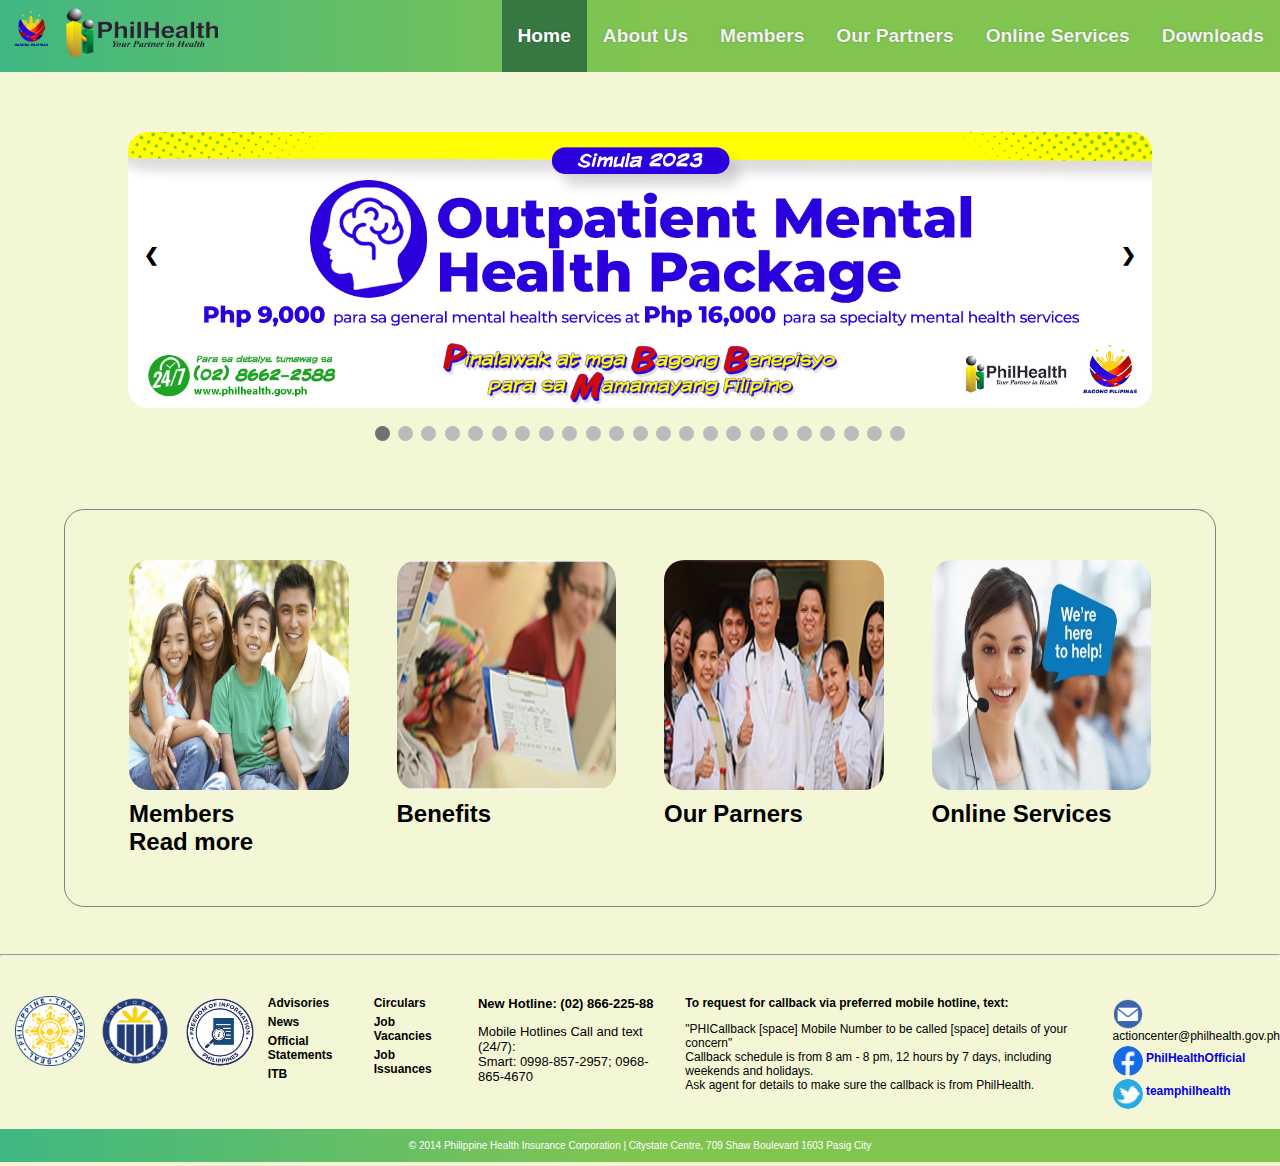
<file: index.html>
<!DOCTYPE html>
<html lang="en">
<head>
    <meta charset="UTF-8">
    <meta name="viewport" content="width=device-width, initial-scale=1.0">
    <title>PhilHealth Homepage</title>
    <link rel="stylesheet" href="styles.css">
</head>
<body>
    <div class="topnav">
        <img src="images/logos/bagongPhLogo.png" alt="Phlogo" style="width: 52px; height: 50px; padding-left: 10px;">
        <img src="images/logos/logo.png" alt="philhealthlogo" style="width: 162px; height: 58px; padding-left: 10px; padding-top: 8px;">
        <a  href="downloads.html">Downloads</a>
        <a href="online-services.html">Online Services</a>
        <a href="#contact">Our Partners</a>
        <a href="#members">Members</a>
        <a href="aboutus.html">About Us</a>
        <a href="index.html" class="active">Home</a>
      </div>
      
      <div class="slideshow-container">

        <div class="mySlides fade">
          <img src="images/slides/slide1.jpg" style="width:100%">
        </div>
        
        <div class="mySlides fade">
          <img src="images/slides/slide2.jpg" style="width:100%">
        </div>
        
        <div class="mySlides fade">
          <img src="images/slides/slide3.jpg" style="width:100%">
        </div>

        <div class="mySlides fade">
          <img src="images/slides/slide4.jpg" style="width:100%">
        </div>

        <div class="mySlides fade">
          <img src="images/slides/slide5.jpg" style="width:100%">
        </div>

        <div class="mySlides fade">
          <img src="images/slides/slide6.jpg" style="width:100%">
        </div>

        <div class="mySlides fade">
          <img src="images/slides/slide7.jpg" style="width:100%">
        </div>

        <div class="mySlides fade">
          <img src="images/slides/slide8.jpg" style="width:100%">
        </div>

        <div class="mySlides fade">
          <img src="images/slides/slide 9.jpg" style="width:100%">
        </div>

        <div class="mySlides fade">
          <img src="images/slides/slide10.jpg" style="width:100%">
        </div>

        <div class="mySlides fade">
          <img src="images/slides/slide11.jpg" style="width:100%">
        </div>

        <div class="mySlides fade">
          <img src="images/slides/slide12.jpg" style="width:100%">
        </div>

        <div class="mySlides fade">
          <img src="images/slides/slide13.jpg" style="width:100%">
        </div>

        <div class="mySlides fade">
          <img src="images/slides/slide14.jpg" style="width:100%">
        </div>

        <div class="mySlides fade">
          <img src="images/slides/slide15.jpg" style="width:100%">
        </div>
        
        <div class="mySlides fade">
          <img src="images/slides/slide16.jpg" style="width:100%">
        </div>

        <div class="mySlides fade">
          <img src="images/slides/slide17.jpg" style="width:100%">
        </div>

        <div class="mySlides fade">
          <img src="images/slides/slide18.png" style="width:100%">
        </div>
        
        <div class="mySlides fade">
          <img src="images/slides/slide19.jpg" style="width:100%">
        </div>

        <div class="mySlides fade">
          <img src="images/slides/slide20.jpg" style="width:100%">
        </div>

        <div class="mySlides fade">
          <img src="images/slides/slide21.jpg" style="width:100%">
        </div>

        <div class="mySlides fade">
          <img src="images/slides/slide22.jpg" style="width:100%">
        </div>  

        <div class="mySlides fade">
          <img src="images/slides/slide23.jpg" style="width:100%">
        </div>  

        <a class="prev" id="prevButton">&#10094;</a>
        <a class="next" id="nextButton">&#10095;</a>
        
        <br>
      </div>
        <div style="text-align:center">
          <span class="dot" id="dot1"></span>
          <span class="dot" id="dot2"></span>
          <span class="dot" id="dot3"></span>
          <span class="dot" id="dot4"></span>
          <span class="dot" id="dot5"></span>
          <span class="dot" id="dot6"></span>
          <span class="dot" id="dot7"></span>
          <span class="dot" id="dot8"></span>
          <span class="dot" id="dot9"></span>
          <span class="dot" id="dot10"></span>
          <span class="dot" id="dot11"></span>
          <span class="dot" id="dot12"></span>
          <span class="dot" id="dot13"></span>
          <span class="dot" id="dot14"></span>
          <span class="dot" id="dot15"></span>
          <span class="dot" id="dot16"></span>
          <span class="dot" id="dot17"></span>
          <span class="dot" id="dot18"></span>
          <span class="dot" id="dot19"></span>
          <span class="dot" id="dot20"></span>
          <span class="dot" id="dot21"></span>
          <span class="dot" id="dot22"></span>
          <span class="dot" id="dot23"></span>
        </div>
<div class="outer-container">
<div class="brdr">
  <div class="homeImage" style="justify-content: center; display: flex; gap: 3rem; font-size: x-large;">

    <div class="image1">
    <a href="#" style="font-weight: bold; text-decoration: none;">
      <img src="images/images/image1.jpg" alt="image1">
      <br>Members<br>Read more</a></div>

    <div class="image2">
      <a href="#" style="font-weight: bold; text-decoration: none;">
        <img src="images/images/image2.jpg" alt="image2">
        <br>Benefits</a></div>

    <div class="image3">
      <a href="#" style="font-weight: bold; text-decoration: none;">
        <img src="images/images/image3.jpg" alt="image3">
        <br>Our Parners</a></div>

    <div class="image4">
      <a href="#" style="font-weight: bold; text-decoration: none;">
        <img src="images/images/image4.jpg" alt="image4">
        <br>Online Services</a></div>
    
  </div>
  </div>
</div>
     <!--footer contents-->
     <nav><footer> <hr style="margin-bottom: 40px;">
      <div class="ftr-container">
        <div class="ftrLogo-left image-con1"></div>
        <div class="ftrLogo-left image-con2"></div>
        <div class="ftrLogo-left image-con3"></div>
      
      <div class="ftrContents">
        <div class="ftrContents-left">
          <a href="#">Advisories</a>
          <a href="#">News</a>
          <a href="#">Official Statements</a>
          <a href="#">ITB</a>
        </div>
        <div class="ftrContents-right">
          <a href="#">Circulars</a>
          <a href="#">Job Vacancies</a>
          <a href="#">Job Issuances</a>
        </div>
        <div class="contacts">
          <a style="font-weight: bold;">New Hotline: (02) 866-225-88</a>
          <p>Mobile Hotlines Call and text (24/7):<br>
            Smart: 0998-857-2957; 0968-865-4670</p>
        </div>
        <div class="requests">
          <a style="font-weight: bold;">To request for callback via preferred mobile hotline, text: <br></a>
          <p>"PHICallback [space] Mobile Number to be called [space] details of your concern"<br>
            Callback schedule is from 8 am - 8 pm, 12 hours by 7 days, including weekends and holidays. <br>
            Ask agent for details to make sure the callback is from PhilHealth.</p>
        </div>
          <div class="ftrLogo-right">
            <img src="images/logos/email.png" alt=""> actioncenter@philhealth.gov.ph <br>
            <img src="images/logos/fb.png" alt=""> <a href="https://www.facebook.com/PhilHealthOfficial/" target="_blank">PhilHealthOfficial</a><br>
            <img src="images/logos/twitter.png" alt=""> <a href="https://twitter.com/teamphilhealth/" target="_blank">teamphilhealth</a>
          </div>
      </div>
    </div>
    
      <div class="footer">
    <p>© 2014 Philippine Health Insurance Corporation | Citystate Centre, 709 Shaw Boulevard 1603 Pasig City</p></div>
    </footer></nav>
      <script src="script.js"></script>
</body>
</html>
</file>
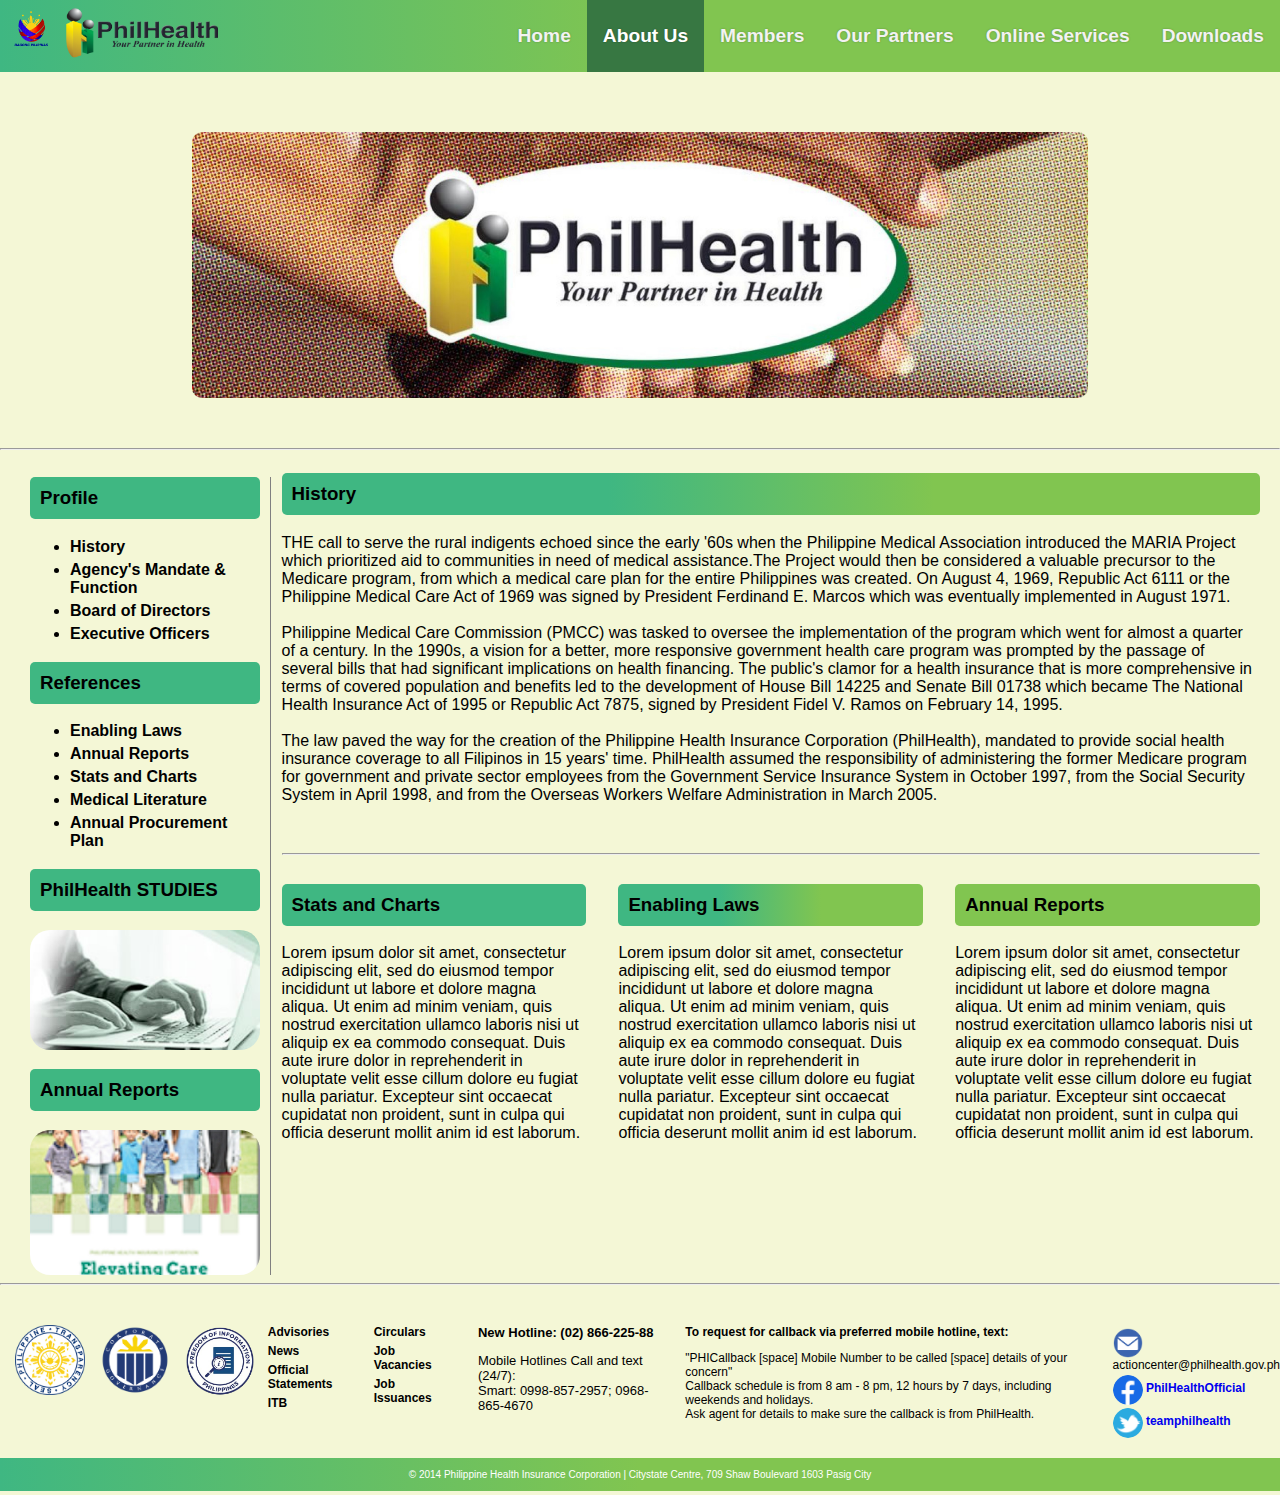
<file: aboutus.html>
<!DOCTYPE html>
<html lang="en">
<head>
    <meta charset="UTF-8">
    <meta name="viewport" content="width=device-width, initial-scale=1.0">
    <title>About Us</title>
    <link rel="stylesheet" href="styles.css">
    <link rel="stylesheet" href="aboutus.css">
</head>
<body>
    <div class="topnav">
        <img src="images/logos/bagongPhLogo.png" alt="Phlogo" style="width: 52px; height: 50px; padding-left: 10px;">
        <img src="images/logos/logo.png" alt="philhealthlogo" style="width: 162px; height: 58px; padding-left: 10px; padding-top: 8px;">
        <a  href="downloads.html">Downloads</a>
        <a href="online-services.html">Online Services</a>
        <a href="#contact">Our Partners</a>
        <a href="#members">Members</a>
        <a href="aboutus.html" class="active">About Us</a>
        <a href="index.html" >Home</a>
      </div>
      
      <div class="topImg-container">
        <img src="images/images/aboutus.jpg" alt="">
      </div>
      <hr>
        <aside>
        <div class="profile-section">
          <h3>Profile</h3>
          <ul>
            <li><a href="#">History</a></li>
            <li><a href="#">Agency's Mandate & Function</a></li>
            <li><a href="#">Board of Directors</a></li>
            <li><a href="#">Executive Officers</a></li>
          </ul>

          <h3>References</h3>
          <ul>
            <li><a href="#">Enabling Laws</a></li>
            <li><a href="#">Annual Reports</a></li>
            <li><a href="#">Stats and Charts</a></li>
            <li><a href="#">Medical Literature</a></li>
            <li><a href="#">Annual Procurement Plan</a></li>
          </ul>

          <h3>PhilHealth STUDIES</h3>
            <img src="images/images/studies.jpg" alt="">

          <h3>Annual Reports</h3>
            <img src="images/images/care.jpg" alt="">
        </div>
      </aside>
      <section>
        <div class="history-section">
          <h3 style=" background-image: linear-gradient(to right, #3FB782, #3FB782, #81C550, #81C550);">History</h3>
          <p>THE call to serve the rural indigents echoed since the early '60s when the Philippine Medical Association 
            introduced the MARIA Project which prioritized aid to communities in need of medical assistance.The Project 
            would then be considered a valuable precursor to the Medicare program, from which a medical care plan for the
            entire Philippines was created. On August 4, 1969, Republic Act 6111 or the Philippine Medical Care Act of 1969
            was signed by President Ferdinand E. Marcos which was eventually implemented in August 1971.<br><br> Philippine Medical 
            Care Commission (PMCC) was tasked to oversee the implementation of the program which went for almost a quarter of a century.
            In the 1990s, a vision for a better, more responsive government health care program was prompted by the passage of several 
            bills that had significant implications on health financing. The public's clamor for a health insurance that is more comprehensive
            in terms of covered population and benefits led to the development of House Bill 14225 and Senate Bill 01738 which became The 
            National Health Insurance Act of 1995 or Republic Act 7875, signed by President Fidel V. Ramos on February 14, 1995.<br><br> 
            The law paved the way for the creation of the Philippine Health Insurance Corporation (PhilHealth), mandated to provide 
            social health insurance coverage to all Filipinos in 15 years' time. PhilHealth assumed the responsibility of administering the
            former Medicare program for government and private sector employees from the Government Service Insurance System in October 1997, from the
            Social Security System in April 1998, and from the Overseas Workers Welfare Administration in March 2005.</p>
            <hr style="margin-top: 5%;">
            <div class="section-ftr-container">
              <div class="section-ftr1">
            <h3>Stats and Charts</h3>
            <p>Lorem ipsum dolor sit amet, consectetur adipiscing elit, sed do eiusmod tempor incididunt ut labore et dolore magna aliqua. 
              Ut enim ad minim veniam, quis nostrud exercitation ullamco laboris nisi ut aliquip ex ea commodo consequat. 
              Duis aute irure dolor in reprehenderit in voluptate velit esse cillum dolore eu fugiat nulla pariatur. 
              Excepteur sint occaecat cupidatat non proident, sunt in culpa qui officia deserunt mollit anim id est laborum.</p>
            </div>

            <div class="section-ftr2">
              <h3 style=" background-image: linear-gradient(to right, #3FB782, #3FB782, #81C550, #81C550);">Enabling Laws</h3>
              <p>Lorem ipsum dolor sit amet, consectetur adipiscing elit, sed do eiusmod tempor incididunt ut labore et dolore magna aliqua. 
                Ut enim ad minim veniam, quis nostrud exercitation ullamco laboris nisi ut aliquip ex ea commodo consequat. 
                Duis aute irure dolor in reprehenderit in voluptate velit esse cillum dolore eu fugiat nulla pariatur. 
                Excepteur sint occaecat cupidatat non proident, sunt in culpa qui officia deserunt mollit anim id est laborum.</p>
            </div>

            <div class="section-ftr3">
              <h3 style=" background-image: linear-gradient(to right, #81C550, #81C550);">Annual Reports</h3>
              <p>Lorem ipsum dolor sit amet, consectetur adipiscing elit, sed do eiusmod tempor incididunt ut labore et dolore magna aliqua. 
                Ut enim ad minim veniam, quis nostrud exercitation ullamco laboris nisi ut aliquip ex ea commodo consequat. 
                Duis aute irure dolor in reprehenderit in voluptate velit esse cillum dolore eu fugiat nulla pariatur. 
                Excepteur sint occaecat cupidatat non proident, sunt in culpa qui officia deserunt mollit anim id est laborum.</p>
            </div>
          </div>
        </div>
      </section>
  </div>

     <!--footer contents-->
      <nav><footer> <hr style="margin-bottom: 40px;">
        <div class="ftr-container">
          <div class="ftrLogo-left image-con1"></div>
          <div class="ftrLogo-left image-con2"></div>
          <div class="ftrLogo-left image-con3"></div>
        
        <div class="ftrContents">
          <div class="ftrContents-left">
            <a href="#">Advisories</a>
            <a href="#">News</a>
            <a href="#">Official Statements</a>
            <a href="#">ITB</a>
          </div>
          <div class="ftrContents-right">
            <a href="#">Circulars</a>
            <a href="#">Job Vacancies</a>
            <a href="#">Job Issuances</a>
          </div>
          <div class="contacts">
            <a style="font-weight: bold;">New Hotline: (02) 866-225-88</a>
            <p>Mobile Hotlines Call and text (24/7):<br>
              Smart: 0998-857-2957; 0968-865-4670</p>
          </div>
          <div class="requests">
            <a style="font-weight: bold;">To request for callback via preferred mobile hotline, text: <br></a>
            <p>"PHICallback [space] Mobile Number to be called [space] details of your concern"<br>
              Callback schedule is from 8 am - 8 pm, 12 hours by 7 days, including weekends and holidays. <br>
              Ask agent for details to make sure the callback is from PhilHealth.</p>
          </div>
            <div class="ftrLogo-right">
              <img src="images/logos/email.png" alt=""> actioncenter@philhealth.gov.ph <br>
              <img src="images/logos/fb.png" alt=""> <a href="https://www.facebook.com/PhilHealthOfficial/" target="_blank">PhilHealthOfficial</a><br>
              <img src="images/logos/twitter.png" alt=""> <a href="https://twitter.com/teamphilhealth/" target="_blank">teamphilhealth</a>
            </div>
        </div>

          
      </div>
      
        <div class="footer">
      <p>© 2014 Philippine Health Insurance Corporation | Citystate Centre, 709 Shaw Boulevard 1603 Pasig City</p></div>
      </footer></nav>
</body>
</html>
</file>
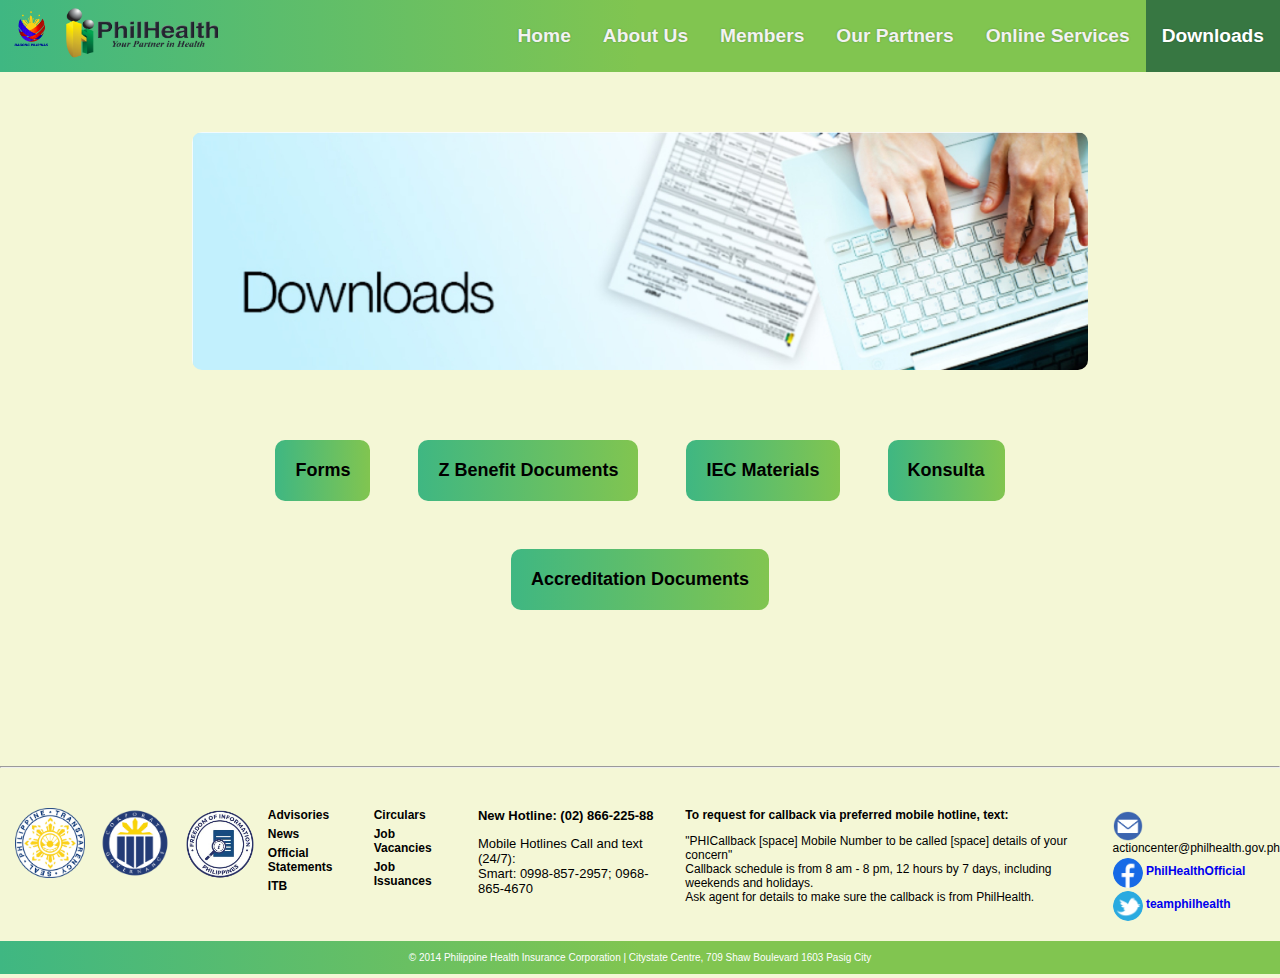
<file: downloads.html>
<!DOCTYPE html>
<html lang="en">
<head>
    <meta charset="UTF-8">
    <meta name="viewport" content="width=device-width, initial-scale=1.0">
    <title>Downloads</title>
    <link rel="stylesheet" href="styles.css">
    <link rel="stylesheet" href="aboutus.css">
    <link rel="stylesheet" href="https://cdnjs.cloudflare.com/ajax/libs/font-awesome/5.15.4/css/all.min.css">
</head>
<body>

    <div class="topnav">
        <img src="images/logos/bagongPhLogo.png" alt="Phlogo" style="width: 52px; height: 50px; padding-left: 10px;">
        <img src="images/logos/logo.png" alt="philhealthlogo" style="width: 162px; height: 58px; padding-left: 10px; padding-top: 8px;">
        <a  href="downloads.html" class="active">Downloads</a>
        <a href="#news">Online Services</a>
        <a href="#contact">Our Partners</a>
        <a href="#members">Members</a>
        <a href="aboutus.html">About Us</a>
        <a href="index.html" >Home</a>
      </div>

    <div class="topImg-container">
        <img src="images/images/downloads.jpg" alt="">
    </div>

    <div class="d-buttons">
        <button type="button" href="#">Forms</button>
        <button type="button" href="#">Z Benefit Documents</button>
        <button type="button" href="#">IEC Materials</button>
        <button type="button" href="#">Konsulta</button>
        <button type="button" href="#">Accreditation Documents</button>
    </div>


<!--footer contents-->
<nav><footer> <hr style="margin-bottom: 40px;">
    <div class="ftr-container">
      <div class="ftrLogo-left image-con1"></div>
      <div class="ftrLogo-left image-con2"></div>
      <div class="ftrLogo-left image-con3"></div>
    
    <div class="ftrContents">
      <div class="ftrContents-left">
        <a href="#">Advisories</a>
        <a href="#">News</a>
        <a href="#">Official Statements</a>
        <a href="#">ITB</a>
      </div>
      <div class="ftrContents-right">
        <a href="#">Circulars</a>
        <a href="#">Job Vacancies</a>
        <a href="#">Job Issuances</a>
      </div>
      <div class="contacts">
        <a style="font-weight: bold;">New Hotline: (02) 866-225-88</a>
        <p>Mobile Hotlines Call and text (24/7):<br>
          Smart: 0998-857-2957; 0968-865-4670</p>
      </div>
      <div class="requests">
        <a style="font-weight: bold;">To request for callback via preferred mobile hotline, text: <br></a>
        <p>"PHICallback [space] Mobile Number to be called [space] details of your concern"<br>
          Callback schedule is from 8 am - 8 pm, 12 hours by 7 days, including weekends and holidays. <br>
          Ask agent for details to make sure the callback is from PhilHealth.</p>
      </div>
        <div class="ftrLogo-right">
          <img src="images/logos/email.png" alt=""> actioncenter@philhealth.gov.ph <br>
          <img src="images/logos/fb.png" alt=""> <a href="https://www.facebook.com/PhilHealthOfficial/" target="_blank">PhilHealthOfficial</a><br>
          <img src="images/logos/twitter.png" alt=""> <a href="https://twitter.com/teamphilhealth/" target="_blank">teamphilhealth</a>
        </div>
    </div>
  </div>
  
    <div class="footer">
  <p>© 2014 Philippine Health Insurance Corporation | Citystate Centre, 709 Shaw Boulevard 1603 Pasig City</p></div>
  </footer></nav>
</body>
</html>
</file>
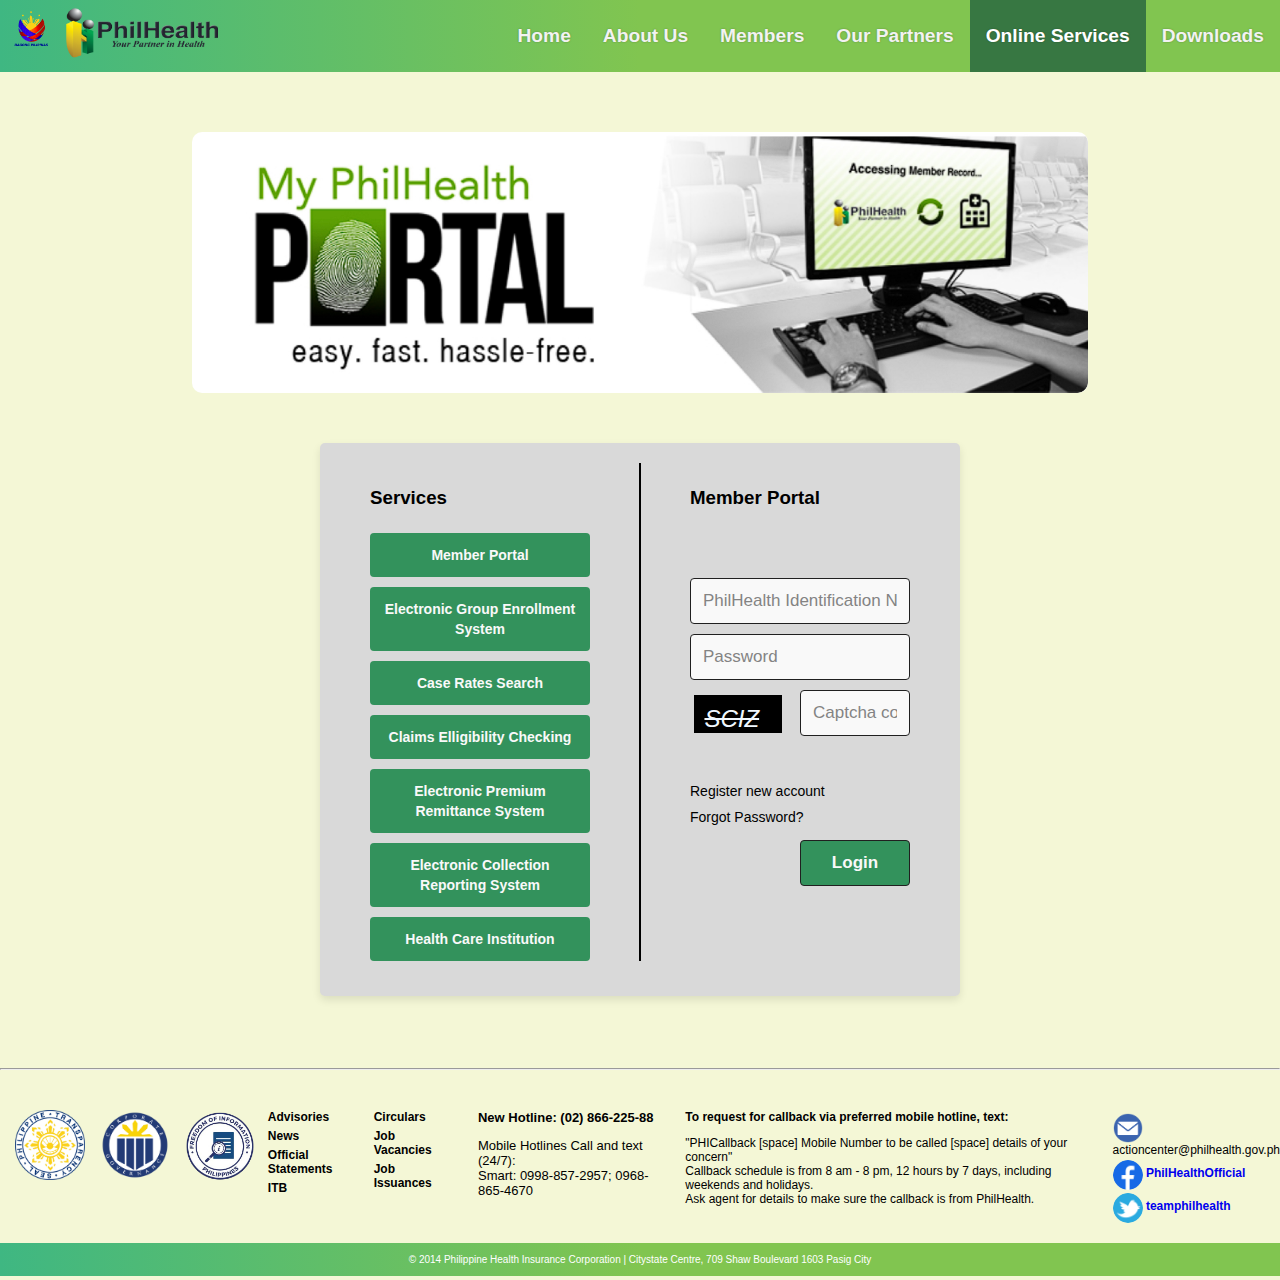
<file: online-services.html>
<!DOCTYPE html>
<html lang="en">
<head>
    <meta charset="UTF-8">
    <meta name="viewport" content="width=device-width, initial-scale=1.0">
    <title>Online Services</title>
    <link rel="stylesheet" href="styles.css">
    <link rel="stylesheet" href="aboutus.css">
    <link rel="stylesheet" href="captcha.css">
    <link rel="stylesheet" href="https://cdnjs.cloudflare.com/ajax/libs/font-awesome/4.7.0/css/font-awesome.min.css">
    <link rel="stylesheet" href="https://use.fontawesome.com/releases/v5.15.3/css/all.css"integrity="sha384-SZXxX4whJ79/gErwcOYf+zWLeJdY/qpuqC4cAa9rOGUstPomtqpuNWT9wdPEn2fk"crossorigin="anonymous">
    <script src="captcha.js"></script>
<body onload="generate()">
    <div class="topnav">
        <img src="images/logos/bagongPhLogo.png" alt="Phlogo" style="width: 52px; height: 50px; padding-left: 10px;">
        <img src="images/logos/logo.png" alt="philhealthlogo" style="width: 162px; height: 58px; padding-left: 10px; padding-top: 8px;">
        <a  href="downloads.html" ">Downloads</a>
        <a href="online-services.html" class="active">Online Services</a>
        <a href="#contact">Our Partners</a>
        <a href="#members">Members</a>
        <a href="aboutus.html">About Us</a>
        <a href="index.html" >Home</a>
      </div>

    <div class="topImg-container">
        <img src="images/images/portal.jpg" alt="">
    </div>

    <div class="container">
        <form action="/action_page.php">
          <div class="row">
            <div class="vl">
            </div>
      
            <div class="col">
                <h3>Services</h3>
              <a href="#" class="fb btn">Member Portal</a>
              <a href="#" class="twitter btn">Electronic Group Enrollment System</a>
              <a href="#" class="google btn">Case Rates Search</a>
              <a href="#" class="btn">Claims Elligibility Checking</a>
              <a href="#" class="btn">Electronic Premium Remittance System</a>
              <a href="#" class="fb btn">Electronic Collection Reporting System</a>
              <a href="#" class="fb btn">Health Care Institution</a>
            </div>
      
            <div class="col">
              <h3>Member Portal</h3>
              <input type="text" name="username" placeholder="PhilHealth Identification No." required style="margin-top: 50px;">
              <input type="password" name="password" placeholder="Password" required>
              <div class="inline" onclick="generate()">
                <i class="fas fa-sync"></i>
            </div>
            <div id="image" class="inline" selectable="False">
            </div>
              <div id="user-input" class="inline">
                <input type="text"id="submit" placeholder="Captcha code"/>
            </div>
            <p id="key"></p>
            <div class="btm-a">
            <a href="#">Register new account</a>
            <a href="#">Forgot Password?</a>
            <input type="submit" value="Login" onclick="printmsg()" style="float: right; width: 50%;">
          </div>
              
            </div>
          </div>
        </form>
      </div>
    

<!--footer contents-->
<nav><footer> <hr style="margin-bottom: 40px;">
    <div class="ftr-container">
      <div class="ftrLogo-left image-con1"></div>
      <div class="ftrLogo-left image-con2"></div>
      <div class="ftrLogo-left image-con3"></div>
    
    <div class="ftrContents">
      <div class="ftrContents-left">
        <a href="#">Advisories</a>
        <a href="#">News</a>
        <a href="#">Official Statements</a>
        <a href="#">ITB</a>
      </div>
      <div class="ftrContents-right">
        <a href="#">Circulars</a>
        <a href="#">Job Vacancies</a>
        <a href="#">Job Issuances</a>
      </div>
      <div class="contacts">
        <a style="font-weight: bold;">New Hotline: (02) 866-225-88</a>
        <p>Mobile Hotlines Call and text (24/7):<br>
          Smart: 0998-857-2957; 0968-865-4670</p>
      </div>
      <div class="requests">
        <a style="font-weight: bold;">To request for callback via preferred mobile hotline, text: <br></a>
        <p>"PHICallback [space] Mobile Number to be called [space] details of your concern"<br>
          Callback schedule is from 8 am - 8 pm, 12 hours by 7 days, including weekends and holidays. <br>
          Ask agent for details to make sure the callback is from PhilHealth.</p>
      </div>
        <div class="ftrLogo-right">
          <img src="images/logos/email.png" alt=""> actioncenter@philhealth.gov.ph <br>
          <img src="images/logos/fb.png" alt=""> <a href="https://www.facebook.com/PhilHealthOfficial/" target="_blank">PhilHealthOfficial</a><br>
          <img src="images/logos/twitter.png" alt=""> <a href="https://twitter.com/teamphilhealth/" target="_blank">teamphilhealth</a>
        </div>
    </div>
  </div>
  
    <div class="footer">
  <p>© 2014 Philippine Health Insurance Corporation | Citystate Centre, 709 Shaw Boulevard 1603 Pasig City</p></div>
  </footer></nav>
</body>
</html>
</file>
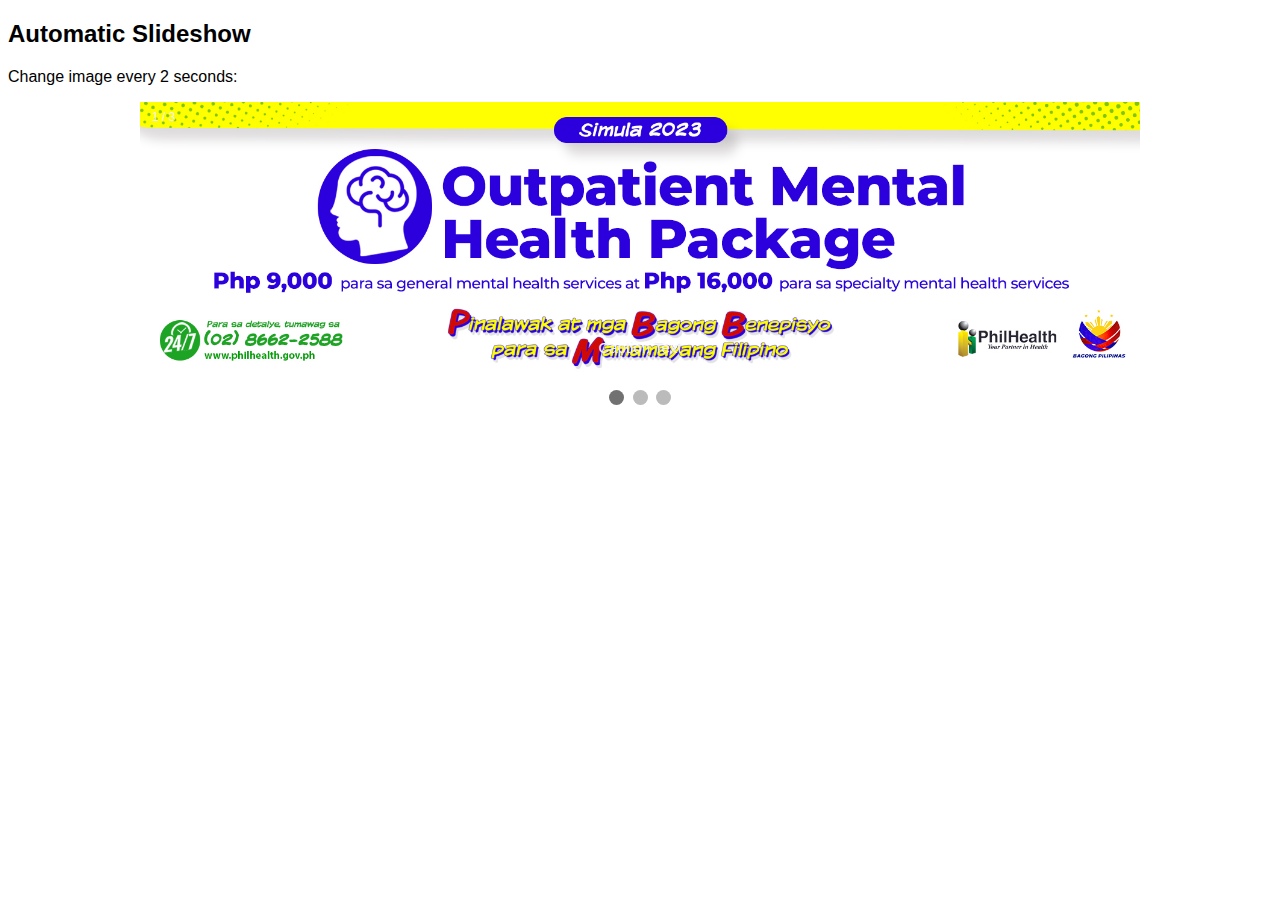
<file: test.html>
<!DOCTYPE html>
<html>
<head>
<meta name="viewport" content="width=device-width, initial-scale=1">
<style>
* {box-sizing: border-box;}
body {font-family: Verdana, sans-serif;}
.mySlides {display: none;}
img {vertical-align: middle;}

/* Slideshow container */
.slideshow-container {
  max-width: 1000px;
  position: relative;
  margin: auto;
}

/* Caption text */
.text {
  color: #f2f2f2;
  font-size: 15px;
  padding: 8px 12px;
  position: absolute;
  bottom: 8px;
  width: 100%;
  text-align: center;
}

/* Number text (1/3 etc) */
.numbertext {
  color: #f2f2f2;
  font-size: 12px;
  padding: 8px 12px;
  position: absolute;
  top: 0;
}

/* The dots/bullets/indicators */
.dot {
  height: 15px;
  width: 15px;
  margin: 0 2px;
  background-color: #bbb;
  border-radius: 50%;
  display: inline-block;
  transition: background-color 0.6s ease;
}

.active {
  background-color: #717171;
}

/* Fading animation */
.fade {
  animation-name: fade;
  animation-duration: 1.5s;
}

@keyframes fade {
  from {opacity: .4} 
  to {opacity: 1}
}

/* On smaller screens, decrease text size */
@media only screen and (max-width: 300px) {
  .text {font-size: 11px}
}
</style>
</head>
<body>

<h2>Automatic Slideshow</h2>
<p>Change image every 2 seconds:</p>

<div class="slideshow-container">

<div class="mySlides fade">
  <div class="numbertext">1 / 3</div>
  <img src="images/slides/slide1.jpg" style="width:100%">
  <div class="text">Caption Text</div>
</div>

<div class="mySlides fade">
  <div class="numbertext">2 / 3</div>
  <img src="images/slides/slide 9.jpg" style="width:100%">
  <div class="text">Caption Two</div>
</div>

<div class="mySlides fade">
  <div class="numbertext">3 / 3</div>
  <img src="images/slides/slide11.jpg" style="width:100%">
  <div class="text">Caption Three</div>
</div>

</div>
<br>

<div style="text-align:center">
  <span class="dot"></span> 
  <span class="dot"></span> 
  <span class="dot"></span> 
</div>

<script>
let slideIndex = 0;
showSlides();

function showSlides() {
  let i;
  let slides = document.getElementsByClassName("mySlides");
  let dots = document.getElementsByClassName("dot");
  for (i = 0; i < slides.length; i++) {
    slides[i].style.display = "none";  
  }
  slideIndex++;
  if (slideIndex > slides.length) {slideIndex = 1}    
  for (i = 0; i < dots.length; i++) {
    dots[i].className = dots[i].className.replace(" active", "");
  }
  slides[slideIndex-1].style.display = "block";  
  dots[slideIndex-1].className += " active";
  setTimeout(showSlides, 2000); // Change image every 2 seconds
}
</script>

</body>
</html>
</file>
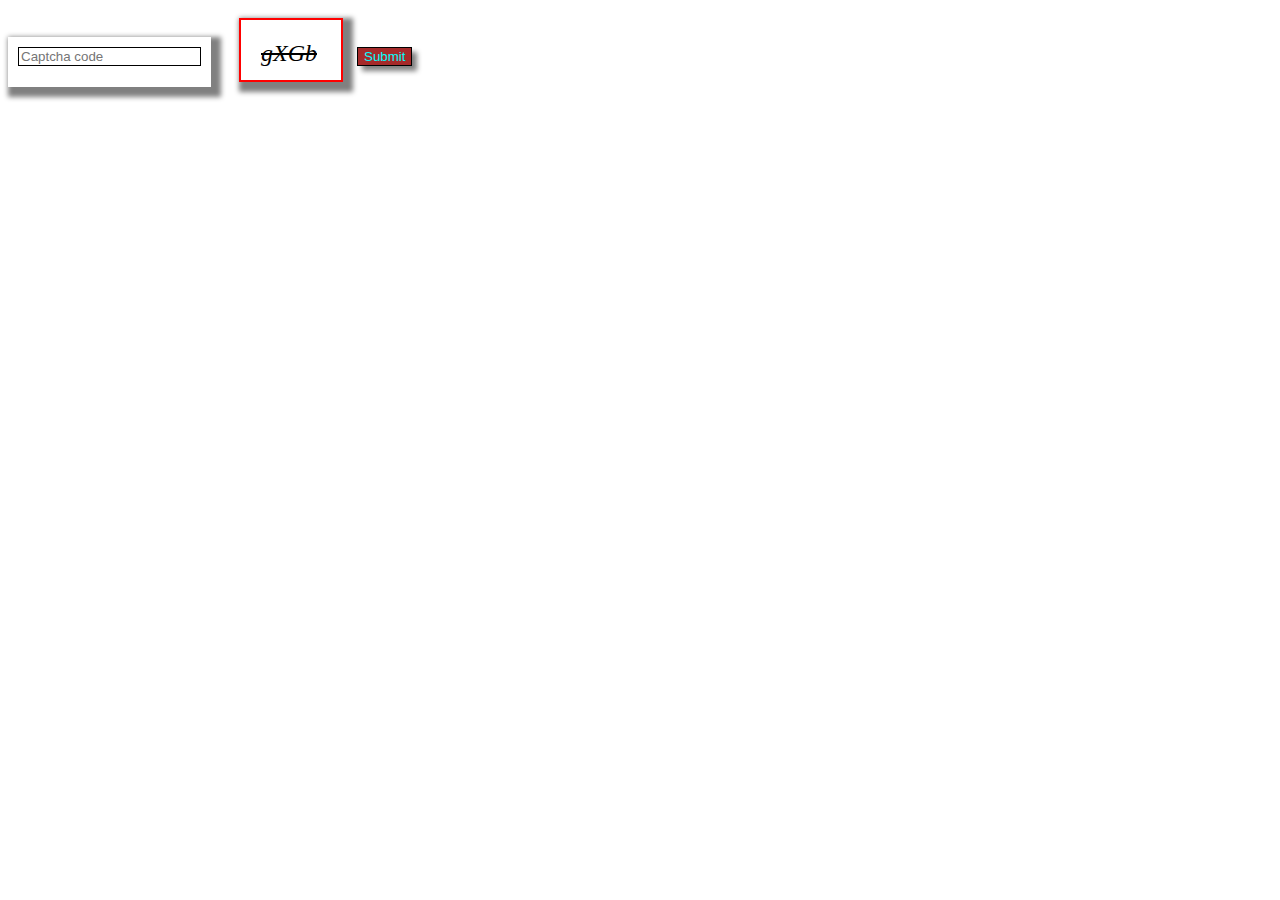
<file: Untitled-1.html>
<!DOCTYPE html>
<html lang="en">
<head>
	<meta charset="UTF-8">
	<meta http-equiv="X-UA-Compatible" content="IE=edge">
	<meta name="viewport"
		content="width=device-width, initial-scale=1.0">
<style>
    #image{
	margin-top: 10px;
	box-shadow: 5px 5px 5px 5px gray;
	width: 60px;;
	padding: 20px;
	font-weight: 400;
	padding-bottom: 0px;
	height: 40px;
	user-select: none;
	text-decoration:line-through;
	font-style: italic;
	font-size: x-large;
	border: red 2px solid;
	margin-left: 10px;
	
}
#user-input{
	box-shadow: 5px 5px 5px 5px gray;
	width:auto;
	margin-right: 10px;
	padding: 10px;
	padding-bottom: 0px;
	height: 40px;
	border: red 0px solid;
}
input{
	border:1px black solid;
}
.inline{
	display:inline-block;
}
#btn{
	box-shadow: 5px 5px 5px grey;
	color: aqua;
	margin: 10px;
	background-color: brown;
}

</style>
	<link rel="stylesheet" href=
"https://use.fontawesome.com/releases/v5.15.3/css/all.css"
		integrity=
"sha384-SZXxX4whJ79/gErwcOYf+zWLeJdY/qpuqC4cAa9rOGUstPomtqpuNWT9wdPEn2fk"
		crossorigin="anonymous">
	<script src="captcha.js"></script>
</head>

<body onload="generate()">
	<div id="user-input" class="inline">
		<input type="text"
			id="submit"
			placeholder="Captcha code" />
	</div>

	<div class="inline" onclick="generate()">
		<i class="fas fa-sync"></i>
	</div>

	<div id="image"
		class="inline"
		selectable="False">
	</div>
	<input type="submit"
		id="btn"
		onclick="printmsg()" />

	<p id="key"></p>
</body>
</html>
</file>
<file: styles.css>
body {
  margin: 0;
  font-family: Arial, Helvetica, sans-serif;
  background-color: #F4F7D6;
  max-width: 100%;
}

.topnav {
  overflow: hidden;
  background-image: linear-gradient(to right, #3FB782, #81C550, #81C550);
  max-width: 100%; 
}

.topnav a {
  float: right;
  color: #f2f2f2;
  text-align: center;
  padding: 25px 16px;
  text-decoration: none;
  font-size: 1.2em;
  font-weight: bold;
  text-shadow: 0 0 2px #00000048;
}

.topnav a:hover {
  background-color: #3777429e;
  color: #dddddd;
}

.topnav a.active {
  background-color: #377742;
  color: white;
}

.outer-container {
  display: flex;
  justify-content: center;
  align-items: center;
  margin-top: 5%;
  margin-bottom: 3%;
}

.brdr {
  border: grey solid 1px;
  border-radius: 20px;
  justify-content: center;
  padding-left: 5%;
  padding-right: 5%;
  display: flex;
  height: 50%;
  width: 90%;
}

.homeImage {
  margin-bottom: 50px;
}

.homeImage img {
  height: 230px;
  width: 310px;
  margin-top: 50px;
  margin-bottom: 10px;
  max-width: 100% ;
}

.homeImage a {
  color: black;
}

.homeImage a:hover, .homeImage img:hover {
  color: rgb(40, 187, 255);
  transition: all 0.5s;
  filter: brightness(80%);
}

.ftr-container {
  justify-content: center;
  display:flex;
  font-size: 12px;
  width: 100%;
  height: 100%;
  max-width: 100%;
  max-height: 100%;
}

.ftrLogo-left, .ftrLogo-left img {
  background-repeat: no-repeat;
  background-size: cover;
  flex: 0 0 auto;
  margin-left: 15px;
  margin-bottom: 20px;
  height: 70px;
  width: 70px;
  
}

.image-con1 {
  background-image:url(images/logos/Phlogo2.png);
}

.image-con2 {
  background-image:url(images/logos/Phlogo3.png);
}

.image-con3 {
  background-image:url(images/logos/Phlogo4.png);
}

.ftrLogo-right {
 margin-bottom: 20px;
}

 .ftrLogo-right a  {
  flex: 0 0 auto;
  margin-bottom: 20px;
  font-weight: bold;
  text-decoration: none;

}
.ftrLogo-right img {
  margin-top: 3px;
  width: 25px;
  width: 30px;
  max-width: 100%;
  max-height: 100%;
}


.ftrContents {
display: flex;
gap: 1rem;
margin-left: 1%;
}

.ftrContents-left a {
  display: flex;
  margin-bottom: 5px; 
  text-decoration: none;
  font-weight: bold;
  color: black;
}

.ftrContents-right a {
  display: flex;
  margin-bottom: 5px;
  text-decoration: none;
  font-weight: bold;
  color: black;
}

.ftrContents-left a:hover, .ftrContents-right a:hover{
  color:white;
  background-color: gray;
  border-radius: 5px;
  padding: 3px;
}

.contacts {
  margin-left: 20px;
  font-size: small;
  margin-bottom: 20px;
}

.requests {
  margin-bottom: 20px;
  margin-left: 5px;
}

footer {
  display:inline-block;
  width: 100%;
}

.footer {
 overflow: hidden;
 padding: 1px;
 width: 100%;
 background-image: linear-gradient(to right, #3FB782, #81C550, #81C550);
 color: white;
 text-align: center;
 font-size: 10px;
}

/*carousel css at mainpage*/

* {box-sizing: border-box;}
.mySlides {display: none;}
img {vertical-align: middle; border-radius: 20px;}

/* Slideshow container */
.slideshow-container {
max-width: 80%;
position: relative;
margin: auto;
margin-top: 60px;
}

/* Caption text */
.text {
color: #f2f2f2;
font-size: 15px;
padding: 8px 12px;
position: absolute;
bottom: 8px;
width: 100%;
text-align: center;
}

/* Next & previous buttons */
.prev, .next {
cursor: pointer;
position: absolute;
top: 40%;
width: auto;
margin-top: -22px;
padding: 16px;
color: rgb(0, 0, 0);
font-weight: bold;
font-size: 18px;
transition: 0.6s ease;
border-radius: 0 3px 3px 0;
user-select: none;
}

/* Position the "next button" to the right */
.next {
right: 0;
border-radius: 3px 0 0 3px;
}

/* On hover, add a black background color with a little bit see-through */
.prev:hover, .next:hover {
background-color: rgba(0, 0, 0, 0.338);
color: #f2f2f2;
}

/* Number text (1/3 etc) */
.numbertext {
color: #f2f2f2;
font-size: 12px;
padding: 8px 12px;
position: absolute;
top: 0;
}

/* The dots/bullets/indicators */
.dot {
height: 15px;
width: 15px;
margin: 0 2px;
background-color: #bbb;
border-radius: 50%;
display: inline-block;
transition: background-color 0.6s ease;
}

.active {
background-color: #717171;
}

/* Fading animation */
.fade {
animation-name: fade;
animation-duration: 1.5s;
}

@keyframes fade {
from {opacity: .4} 
to {opacity: 1}
}

/* On smaller screens, decrease text size */
@media only screen and (max-width: 300px) {
.text {font-size: 11px}
}
</file>
<file: aboutus.css>
* {box-sizing: border-box;}

img {vertical-align: middle; border-radius: 20px;}

.topImg-container {
    max-width: 70%;
    position: relative;
    margin: auto;
    margin-top: 60px;
    margin-bottom: 50px;
}

.topImg-container img {
    border-radius: 10px;
    vertical-align: middle;
    width: 100%;
}

aside {
    float: left;
    width: 20%;
    padding-left: 15px;
    margin-left: 15px;

}
.profile-section {
    position: flex;
    display: block;
    border-right: grey 1px solid;
    padding-right: 10px;
    font-weight: bold;
    
}

.profile-section h3 {
    width: 100%;
    background-color: #3FB782;
    border-radius: 5px;
    padding: 10px;
}

.profile-section img {
    height: 100%;
    width: 100%;
    max-width: 100%;
    max-height: 100%;
}

.profile-section a, li {
    text-decoration: none;
    color: black;
    margin-bottom: 5px;
}

.profile-section a:hover{
    background-color: gray;
    color: white;
    padding: 5PX;
    border-radius: 5PX;
}

.history-section {
    margin-top: 1.8%;
    margin-left: 22%;
    margin-right: 20px;
    position: flex;
    display: block;
}

.history-section h3 {
    width: 100%;
    background-color: #3FB782;
    border-radius: 5px;
    padding: 10px;
}

.section-ftr-container {
  display: flex;
  justify-content: center;
  align-items: center;
  margin-top: 1%;
  margin-bottom: 3%;
  gap: 2rem;
}

.section-ftr-container h3 {
    margin-right: 5%;
}

.d-buttons {
  padding: 20px 10%;
  text-align: center;
  display: flex;
  flex-wrap: wrap;
  gap: 3rem;
  justify-content: center;
  margin-bottom: 10%;
}

.d-buttons button {
    background-image: linear-gradient(to right, #3FB782,  #81C550);
    padding: 20px;
    font-weight:bolder;
    border-radius: 10px;
    border: none;cursor: pointer;font-size: large;
    max-width: 100%;
    max-height: 50%;
}

button:hover {
    filter: brightness(120%);
}

/* online-services css*/
body {
    font-family: Arial, Helvetica, sans-serif;
  }
  
  * {
    box-sizing: border-box;
  }
  
  /* style the container */
  .container {
    position: relative;
    border-radius: 5px;
    width: 50%;
    height: 50%;
    margin: 0 auto;
    background-color: #D9D9D9;
    padding: 20px 0 30px 0;
    box-shadow: 0 4px 8px rgba(0, 0, 0, 0.1);
    margin-bottom: 5%;
  } 
  
  /* style inputs and link buttons */
  input,
  .btn {
    max-width: 100%;
    width: 100%;
    padding: 12px;
    border: none;
    border-radius: 4px;
    margin: 5px 0;
    opacity: 0.85;
    display: inline-block;
    font-size: 17px;
    line-height: 20px;
    text-decoration: none; /* remove underline from anchors */
  }
  
  input:hover,
  .btn:hover {
    opacity: 1;
  }
  
  /* style the submit button */
  input[type=submit] {
    background-color: #178647;
    color: white;
    cursor: pointer;
    font-weight: bold;
  }
  
  input[type=submit]:hover {
    background-color: #178647;
  }

  .col a {
    background:#178647 ;
    color: #FFFFFF;
    font-weight:bold;
    font-size: 14px;
    text-align: center;
  }

  .btm-a {
    margin-top: 50px;
  }

  .btm-a a {
    color:black;
    display: flex;
    text-decoration: none;
    background: none;
    margin-bottom: 10px;
    font-weight: normal;
  }

  .btm-a a:hover {
    color:blue;
  }
  
  /* Two-column layout */
  .col {
    margin-top: 20%;
    float: left;
    width: 50%;
    margin: auto;
    padding: 0 50px;
    margin-top: 6px;
  }
  
  
  /* Clear floats after the columns */
  .row:after {
    content: "";
    display: table;
    clear: both;
  }
  
  /* vertical line */
  .vl {
    position: absolute;
    left: 50%;
    transform: translate(-50%);
    border: 1px solid black;
    height: 90%;
  }
  
  /* hide some text on medium and large screens */
  .hide-md-lg {
    display: none;
  }
  
  /* bottom container */
  .bottom-container {
    text-align: center;
    background-color: #666;
    border-radius: 0px 0px 4px 4px;
  }
  
  /* Responsive layout - when the screen is less than 650px wide, make the two columns stack on top of each other instead of next to each other */
  @media screen and (max-width: 650px) {
    .col {
      width: 100%;
      margin-top: 0;
    }
    /* hide the vertical line */
    .vl {
      display: none;
    }
    /* show the hidden text on small screens */
    .hide-md-lg {
      display: block;
      text-align: center;
    }
  }
</file>
<file: captcha.css>
#image{
	user-select: none;
	margin-top: 10px;
	width: 60px;;
	padding: 10px;
	font-weight: 400;
	padding-bottom: 0px;
	text-decoration:line-through;
	font-style: italic;
	font-size: x-large;
	background-color: black;
	width: 40%;
	justify-content: center;
	float: initial;
	color: aliceblue;
}
#user-input{
	width:50%;
	padding-bottom: 60px;
	height: 40px;
	border: red 0px solid;
	float: right;
}
input{
	border:1px black solid;
}
.inline{
	display:inline-block;
	justify-content: center;
}
#btn{
	color: aqua;
	margin: 10px;
	width: 50%;
	background-color: brown;
}

i:hover {
	color: rgb(255, 255, 255);
	background: gray;
	border-radius: 10px;
}
#key {
	color: red;

}
</file>
